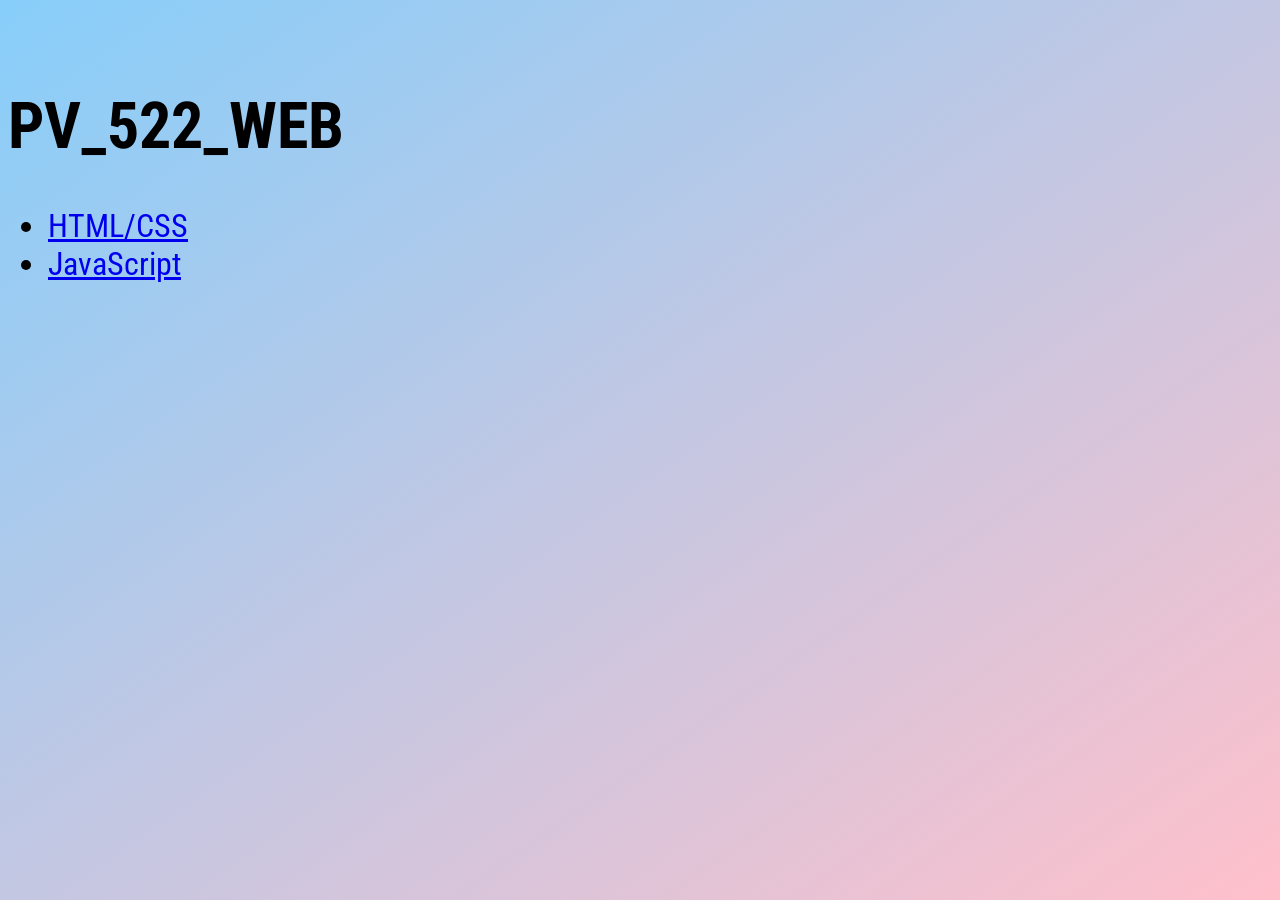
<file: index.html>
﻿﻿
<!DOCTYPE html>

<html lang="en" xmlns="http://www.w3.org/1999/xhtml">
<head>
	<meta charset="utf-8" />
	<link rel="stylesheet" href="index.css">
	<title>PV_522_WEB</title>
</head>
<body>
	<h1>PV_522_WEB</h1>
	<ul>
		<li><a href="HTML/index.html">HTML/CSS</a></li>
		<li><a href="JavaScript/index.html">JavaScript</a></li>
	</ul>
</body>
</html>
</file>
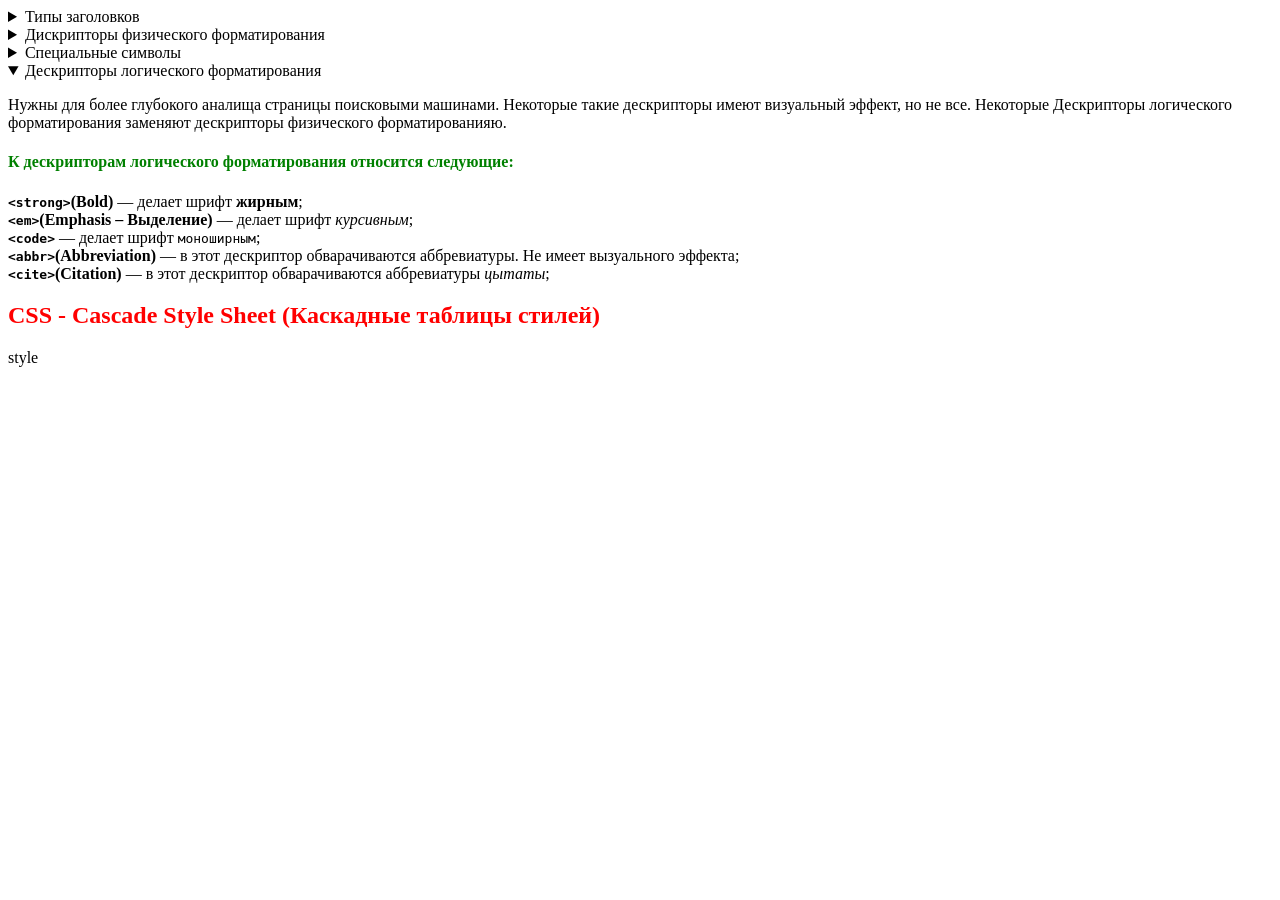
<file: 01-intro/index.html>
﻿<!DOCTYPE html>

<html lang="en" xmlns="http://www.w3.org/1999/xhtml">
<head>
	<meta charset="utf-8" >
	<title>HTML Lesson 1</title>
	<link rel="icon" href="BitCoin.png">
	<style>
		h1, h2, h3, h4, h5, h6
		{
			color:red;
			/*font-family:Arial;*/
		}
		h2,h4,h6
		{
			color:green;
		}
	</style>
		
</head>
<body>
	<details>
		<summary>Типы заголовков</summary>
		<h1>Заголовок 1 может быть только 1 на странице</h1>
		<h2>Заголовок 2 остальных заголовков может быть сколько угодно</h2>
		<h3>Заголовок 3</h3>
		<h4>Заголовок 4</h4>
		<h5>Заголовок 5</h5>
		<h6>Заголовок 6</h6>
		<hr>
	</details>

	<details>
		<summary>Дискрипторы физического форматирования</summary>
		<hr>
		<b><code>&#60;p&#62;</code>>(Paragraph)</b> &#8213; этот дескриптор показывает начало и конец абзаца. Просто в документе писать текст НЕ рекомендуется его нежно помещать в tag <code>&#60;p&#62;</code>;<br>
		<b><code>&#60;b&#62;</code>>(Bold)</b>&#8213; этот дескриптор делает текст <b>жирным</b>;<br>
		<b><code>&#60;i&#62;</code>>(Italic)</b>&#8213; этот дескриптор делает текст <i>наклонным</i>;<br>
		<b><code>&#60;u&#62;</code>>(Underline)</b>&#8213; этот дескриптор делает текст <u>подчёркнутым</u>;<br>
		<b><code>&#60;tt&#62;</code>>(Type Type)</b>&#8213; этот дескриптор делает текст <tt>моноширным</tt>; Настоятельно не рекомендуется к использованию<br>
		<b><code>&#60;sup&#62;</code>>(Superscript)</b>&#8213; <sup>Верхний</sup> индекс;<br>
		<b><code>&#60;sub&#62;</code>>(Subscript)</b>&#8213; <sub>Нижний</sub> индекс;<br>
		<b><code>&#60;code&#62;</code>>(Preformatted)</b>&#8213; <pre>		Предформатированный текст 
		в котором сохраняются все отступы и преносы строк.
		Часто используется для отображения программного кода на странице.
		Как правило отображается моноширным шрифтом.
		Аналог RAW-строки в языке <b>C++</b>;</pre><br>
		<hr>

	</details>
	<details>
		<summary>Специальные символы</summary>
		<pre>
			> &#8213; &#38;#62; &#8213; &amp;gt; (Greather Then); 
			< &#8213; &#38;#60; &#8213; &amp;lt; (Less Then);
		</pre>
	</details>

	<details open>
		<summary> Дескрипторы логического форматирования </summary>
		<p>
			Нужны для более глубокого аналища страницы поисковыми машинами.
			Некоторые такие дескрипторы имеют визуальный эффект, но не все.
			Некоторые Дескрипторы логического форматирования заменяют дескрипторы
			физического форматированияю.
		</p>
		<h4>К дескрипторам логического форматирования относится следующие: </h4>
		<strong><code>&#60;strong&#62;</code>(Bold)</strong> &#8213; делает шрифт <strong> жирным</strong>;<br>
		<strong><code>&#60;em&#62;</code>(Emphasis &#8211; Выделение)</strong> &#8213; делает шрифт <em>курсивным</em>;<br>
		<strong><code>&#60;code&#62;</code></strong> &#8213; делает шрифт <code>моноширным</code>;<br>
		<strong><code>&#60;abbr&#62;</code>(Abbreviation)</strong> &#8213; в этот дескриптор обварачиваются аббревиатуры. Не имеет вызуального эффекта;<br>
		<strong><code>&#60;cite&#62;</code>(Citation)</strong> &#8213; в этот дескриптор обварачиваются аббревиатуры <cite>цытаты</cite>;<br>
	</details>

	<h2 style="color:red;">CSS - Cascade Style Sheet (Каскадные таблицы стилей) </h2>
	style
</body>
</html>
</file>
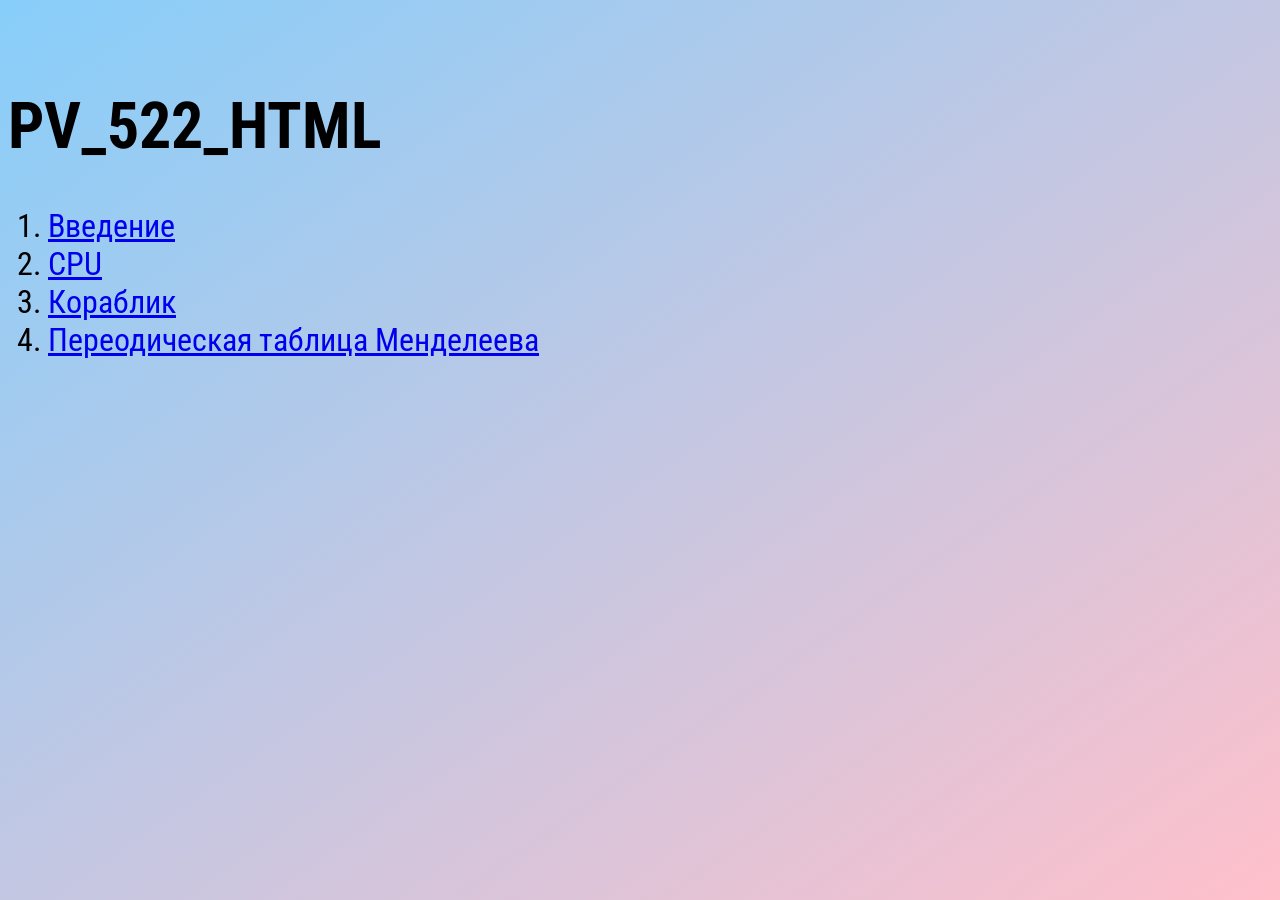
<file: HTML/index.html>
﻿﻿
<!DOCTYPE html>

<html lang="en" xmlns="http://www.w3.org/1999/xhtml">
<head>
    <meta charset="utf-8" />
    <title>PV_522_HTML</title>
    <link rel="stylesheet" href="index.css">
</head>
<body>
    <h1>PV_522_HTML</h1>
    <ol>
        <li><a href="01-Intro/index.html">Введение</a></li>
        <li><a href="02-CPU/cpu.html">CPU</a></li>
        <li><a href="03-Korablic/Koraablic.html">Кораблик</a></li>
        <li><a href="04-Periodic_table/Periodic_table.html">Переодическая таблица Менделеева</a></li>
        
    </ol>
</body>
</html>
</file>
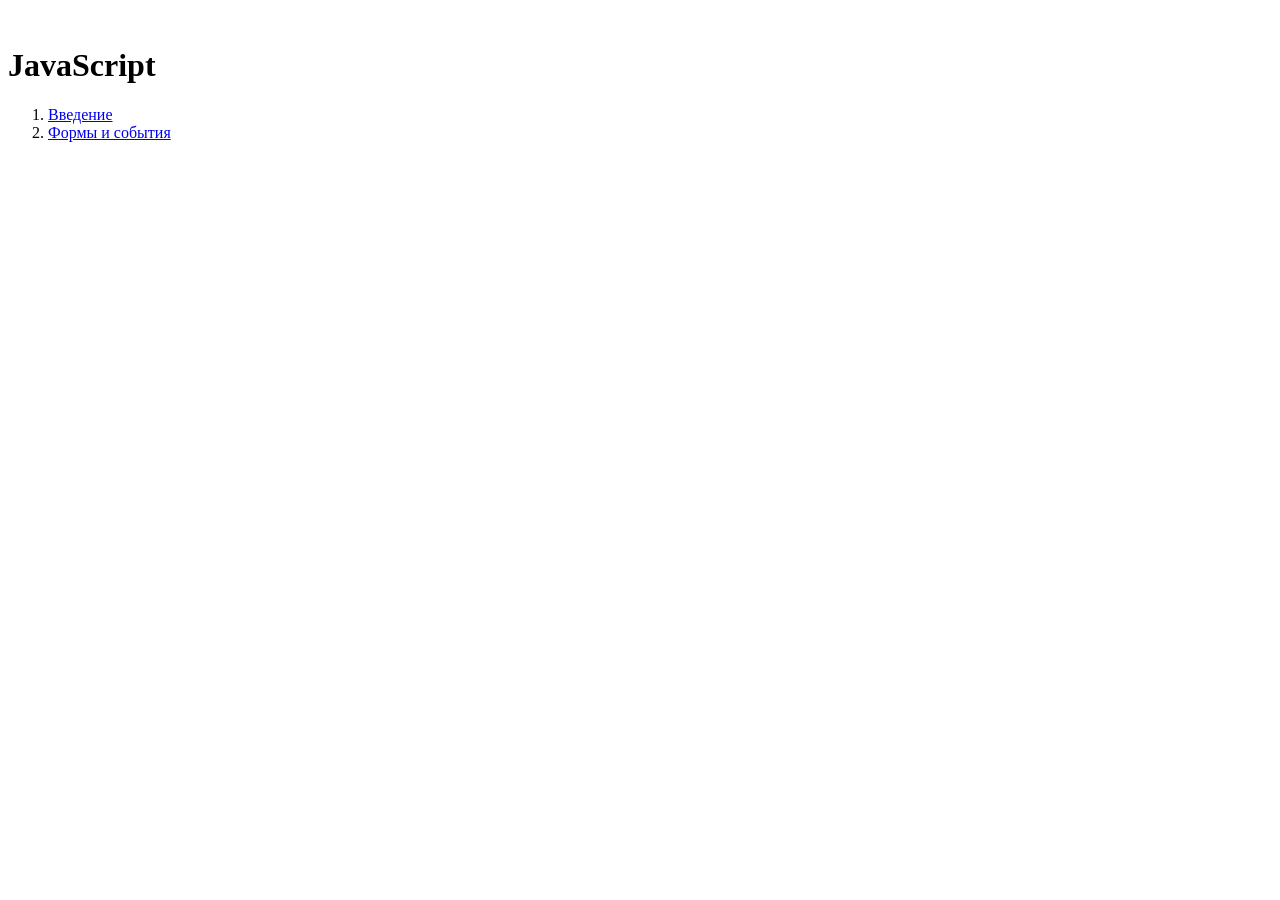
<file: JavaScript/index.html>
﻿﻿
<!DOCTYPE html>

<html lang="en" xmlns="http://www.w3.org/1999/xhtml">
<head>
    <meta charset="utf-8" />
    <title>JavaScript</title>
</head>
<body>
    <h1>JavaScript</h1>
    <ol>
        <li><a href="intro.html">Введение</a></li>
        <li><a href="events.html">Формы и события</a></li>
    </ol>
</body>
</html>
</file>
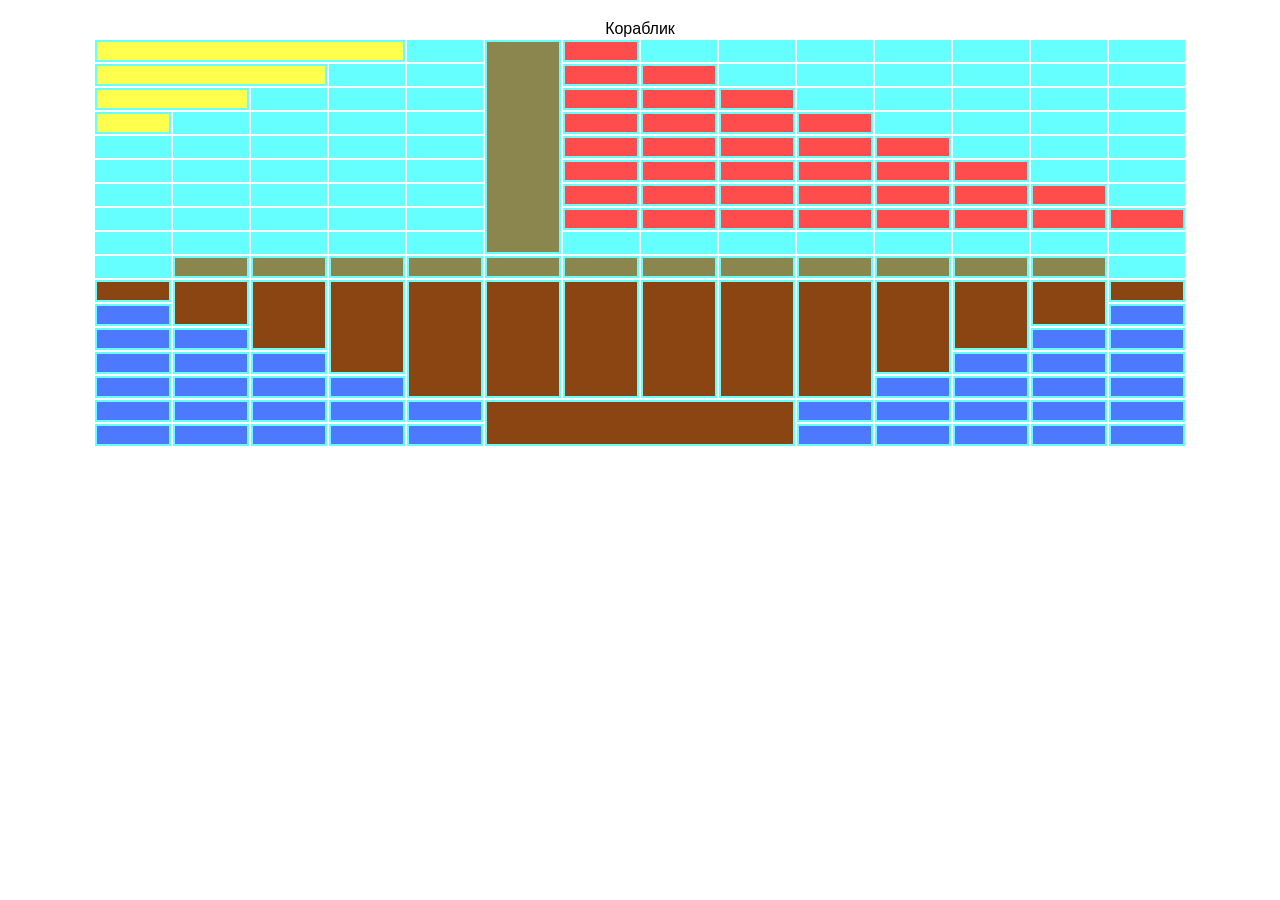
<file: Koraablic.html>
﻿<!DOCTYPE html>
<html lang="ru">
<head>
	<meta charset="UTF-8">
	<meta name="viewport" content="width=device-width, initial-scale=1.0">
	<title>Кораблик</title>
	

	<style>
		table {
			/*border-collapse: collapse;*/
			font-family: Arial, sans-serif;
			margin: 20px auto;
		}

		.ship {
			/*border: 5px solid #000;*/
		}

			.ship td {
				width: 70px;
				height: 16px;
				text-align: center;
				font-weight: bold;
				border: 2px solid #66ffff;
			}

		/* Цвета */
		.red 
		{
			background-color: #ff4d4d;
		}


		.blue 
		{
			background-color: #4d79ff;
		}

		.yellow 
		{
			background-color: #ffff4d;
		}

		.hakki 
		{
			background-color: #8B864E;
		}

		.cyan 
		{
			background-color: #66ffff;
		}

		.brown 
		{
			background-color: #8B4513;
		}
	</style>
</head>
<body>
	
	<table class="ship">
		<caption>Кораблик </caption>
		<!-- Строка 1 -->
		<tr>
			<td class="yellow" colspan="4"></td>
			<td class="cyan"></td>
			<td class="hakki" rowspan="9"></td>
			<td class="red"></td>
			<td class="cyan"></td>
			<td class="cyan"></td>
			<td class="cyan"></td>
			<td class="cyan"></td>
			<td class="cyan"></td>
			<td class="cyan"></td>
			<td class="cyan"></td>

		</tr>
		<!-- Строка 2 -->
		<tr>
			<td class="yellow" colspan="3"></td>
			<td class="cyan"></td>
			<td class="cyan"></td>
			<td class="red"></td>
			<td class="red"></td>
			<td class="cyan"></td>
			<td class="cyan"></td>
			<td class="cyan"></td>
			<td class="cyan"></td>
			<td class="cyan"></td>
			<td class="cyan"></td>
		</tr>
		<!-- Строка 3 -->
		<tr>
			<td class="yellow" colspan="2"></td>
			<td class="cyan"></td>
			<td class="cyan"></td>
			<td class="cyan"></td>
			<td class="red"></td>
			<td class="red"></td>
			<td class="red"></td>
			<td class="cyan"></td>
			<td class="cyan"></td>
			<td class="cyan"></td>
			<td class="cyan"></td>
			<td class="cyan"></td>



		</tr>
		<!-- Строка 4 -->
		<tr>
			<td class="yellow"></td>
			<td class="cyan"></td>
			<td class="cyan"></td>
			<td class="cyan"></td>
			<td class="cyan"></td>
			<td class="red"></td>
			<td class="red"></td>
			<td class="red"></td>
			<td class="red"></td>
			<td class="cyan"></td>
			<td class="cyan"></td>
			<td class="cyan"></td>
			<td class="cyan"></td>


		</tr>
		<!-- Строка 5 -->
		<tr>
			<td class="cyan"></td>
			<td class="cyan"></td>
			<td class="cyan"></td>
			<td class="cyan"></td>
			<td class="cyan"></td>
			<td class="red"></td>
			<td class="red"></td>
			<td class="red"></td>
			<td class="red"></td>
			<td class="red"></td>
			<td class="cyan"></td>
			<td class="cyan"></td>
			<td class="cyan"></td>



		</tr>
		<!-- Строка 6 -->
		<tr>
			<td class="cyan"></td>
			<td class="cyan"></td>
			<td class="cyan"></td>
			<td class="cyan"></td>
			<td class="cyan"></td>
			<td class="red"></td>
			<td class="red"></td>
			<td class="red"></td>
			<td class="red"></td>
			<td class="red"></td>
			<td class="red"></td>
			<td class="cyan"></td>
			<td class="cyan"></td>


		</tr>
		<!-- Строка 7 -->
		<tr>
			<td class="cyan"></td>
			<td class="cyan"></td>
			<td class="cyan"></td>
			<td class="cyan"></td>
			<td class="cyan"></td>
			<td class="red"></td>
			<td class="red"></td>
			<td class="red"></td>
			<td class="red"></td>
			<td class="red"></td>
			<td class="red"></td>
			<td class="red"></td>
			<td class="cyan"></td>

		</tr>
		<!-- Строка 8 -->
		<tr>
			<td class="cyan"></td>
			<td class="cyan"></td>
			<td class="cyan"></td>
			<td class="cyan"></td>
			<td class="cyan"></td>
			<td class="red"></td>
			<td class="red"></td>
			<td class="red"></td>
			<td class="red"></td>
			<td class="red"></td>
			<td class="red"></td>
			<td class="red"></td>
			<td class="red"></td>
		</tr>
		<!-- Строка 9 -->
		<tr>
			<td class="cyan"></td>
			<td class="cyan"></td>
			<td class="cyan"></td>
			<td class="cyan"></td>
			<td class="cyan"></td>
			<td class="cyan"></td>
			<td class="cyan"></td>
			<td class="cyan"></td>
			<td class="cyan"></td>
			<td class="cyan"></td>
			<td class="cyan"></td>
			<td class="cyan"></td>
			<td class="cyan"></td>

		</tr>
		<!-- Строка 10 -->
		<tr>
			<td class="cyan"></td>
			<td class="hakki"></td>
			<td class="hakki"></td>
			<td class="hakki"></td>
			<td class="hakki"></td>
			<td class="hakki"></td>
			<td class="hakki"></td>
			<td class="hakki"></td>
			<td class="hakki"></td>
			<td class="hakki"></td>
			<td class="hakki"></td>
			<td class="hakki"></td>
			<td class="hakki"></td>
			<td class="cyan"></td>
		</tr>
		<!-- Строка 11 -->
		<tr>
			<td class="brown"></td>
			<td class="brown" rowspan="2"></td>
			<td class="brown" rowspan="3"></td>
			<td class="brown" rowspan="4"></td>
			<td class="brown" rowspan="5"></td>
			<td class="brown" rowspan="5"></td>
			<td class="brown" rowspan="5"></td>
			<td class="brown" rowspan="5"></td>
			<td class="brown" rowspan="5"></td>
			<td class="brown" rowspan="5"></td>
			<td class="brown" rowspan="4"></td>
			<td class="brown" rowspan="3"></td>
			<td class="brown" rowspan="2"></td>
			<td class="brown"></td>
		</tr>
		<!-- Строка 12 -->
		<tr>
			<td class="blue"></td>
			<td class="blue"></td>

		</tr>
		<!-- Строка 13 -->
		<tr>
			<td class="blue"></td>
			<td class="blue"></td>
			<td class="blue"></td>
			<td class="blue"></td>
		</tr>
		<!-- Строка 14 -->
		<tr>
			<td class="blue"></td>
			<td class="blue"></td>
			<td class="blue"></td>
			<td class="blue"></td>
			<td class="blue"></td>
			<td class="blue"></td>
		</tr>
		<!-- Строка 15 -->
		<tr>
			<td class="blue"></td>
			<td class="blue"></td>
			<td class="blue"></td>
			<td class="blue"></td>
			<td class="blue"></td>
			<td class="blue"></td>
			<td class="blue"></td>
			<td class="blue"></td>
		</tr>
		<!-- Строка 16 -->
		<tr>
			<td class="blue"></td>
			<td class="blue"></td>
			<td class="blue"></td>
			<td class="blue"></td>
			<td class="blue"></td>
			<td class="brown" colspan="4" rowspan="2"></td>
			<td class="blue"></td>
			<td class="blue"></td>
			<td class="blue"></td>
			<td class="blue"></td>
			<td class="blue"></td>
		</tr>
		<!-- Строка 17 -->
		<tr>

			<td class="blue"></td>
			<td class="blue"></td>
			<td class="blue"></td>
			<td class="blue"></td>
			<td class="blue"></td>
			<td class="blue"></td>
			<td class="blue"></td>
			<td class="blue"></td>
			<td class="blue"></td>
			<td class="blue"></td>
		</tr>
	</table>

</body>
</html>
</file>
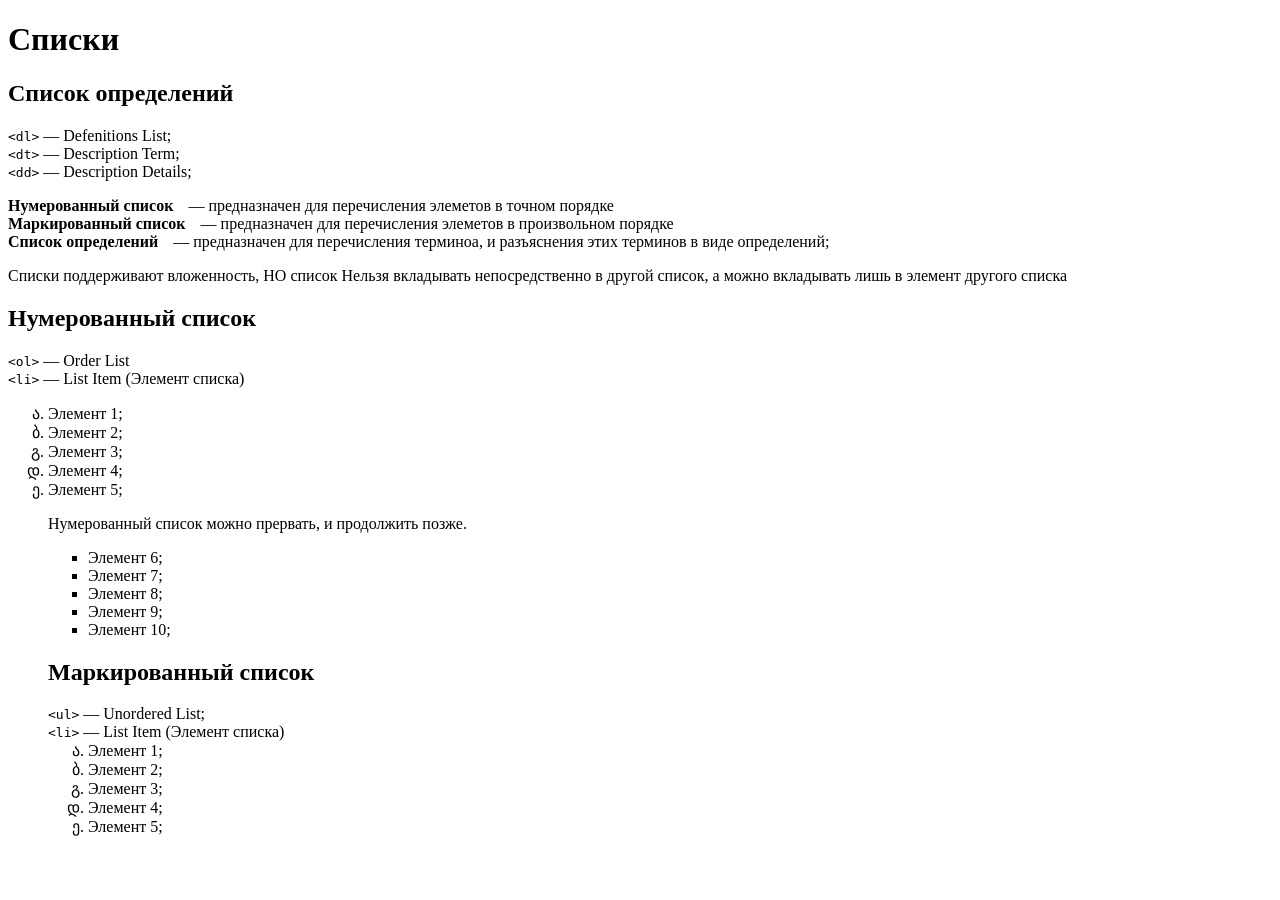
<file: lists.html>
﻿<!DOCTYPE html>

<html lang="en" xmlns="http://www.w3.org/1999/xhtml">
<head>
    <meta charset="utf-8" />
    <title>Списки</title>
    <style>
        ol
        {
            list-style:square;
        }
        ul
        {
            list-style:georgian;
        }
        dt
        {
            font-weight:700;
            float:left;
            clear:left;
            margin-right:15px;
        }
		dd {
			margin-right: 15px;
		}
    </style>
</head>
<body>
    <h1>Списки</h1>
    <h2>Список определений</h2>
    <code>&#60;dl&#62;</code> &#8213; Defenitions List; <br>
    <code>&#60;dt&#62;</code> &#8213; Description Term; <br>
    <code>&#60;dd&#62;</code> &#8213; Description Details; <br>
    <dl>
        <dt>Нумерованный список </dt>  <dd>&#8213; предназначен для перечисления элеметов в точном порядке</dd>
        <dt>Маркированный список </dt> <dd>&#8213; предназначен для перечисления элеметов в произвольном порядке</dd>
        <dt>Список определений </dt> <dd>&#8213; предназначен для перечисления терминоа, и разъяснения этих терминов в виде определений;</dd>
    </dl>
    <p>Списки поддерживают вложенность, НО список Нельзя вкладывать непосредственно в другой список, а можно вкладывать лишь в элемент другого списка</p>

    <h2>Нумерованный список</h2>
    <code>&#60;ol&#62;</code> &#8213; Order List<br>
    <code>&#60;li&#62;</code> &#8213; List Item (Элемент списка)<br>
    <ul>
        <li>Элемент 1;</li>
        <li>Элемент 2;</li>
        <li>Элемент 3;</li>
        <li>Элемент 4;</li>
        <li>Элемент 5;</li>
        <p>Нумерованный список можно прервать, и продолжить позже.</p>
        <ol start="11">
            <li>Элемент 6;</li>
            <li>Элемент 7;</li>
            <li>Элемент 8;</li>
            <li>Элемент 9;</li>
            <li>Элемент 10;</li>
        </ol>

        <h2>Маркированный список</h2>
        <code>&#60;ul&#62;</code> &#8213; Unordered List;
        <br>
        <code>&#60;li&#62;</code> &#8213; List Item (Элемент списка)
        <br>
        <ul>
            <li>Элемент 1;</li>
            <li>Элемент 2;</li>
            <li>Элемент 3;</li>
            <li>Элемент 4;</li>
            <li>Элемент 5;</li>
        </ul>
</body>
</html>
</file>
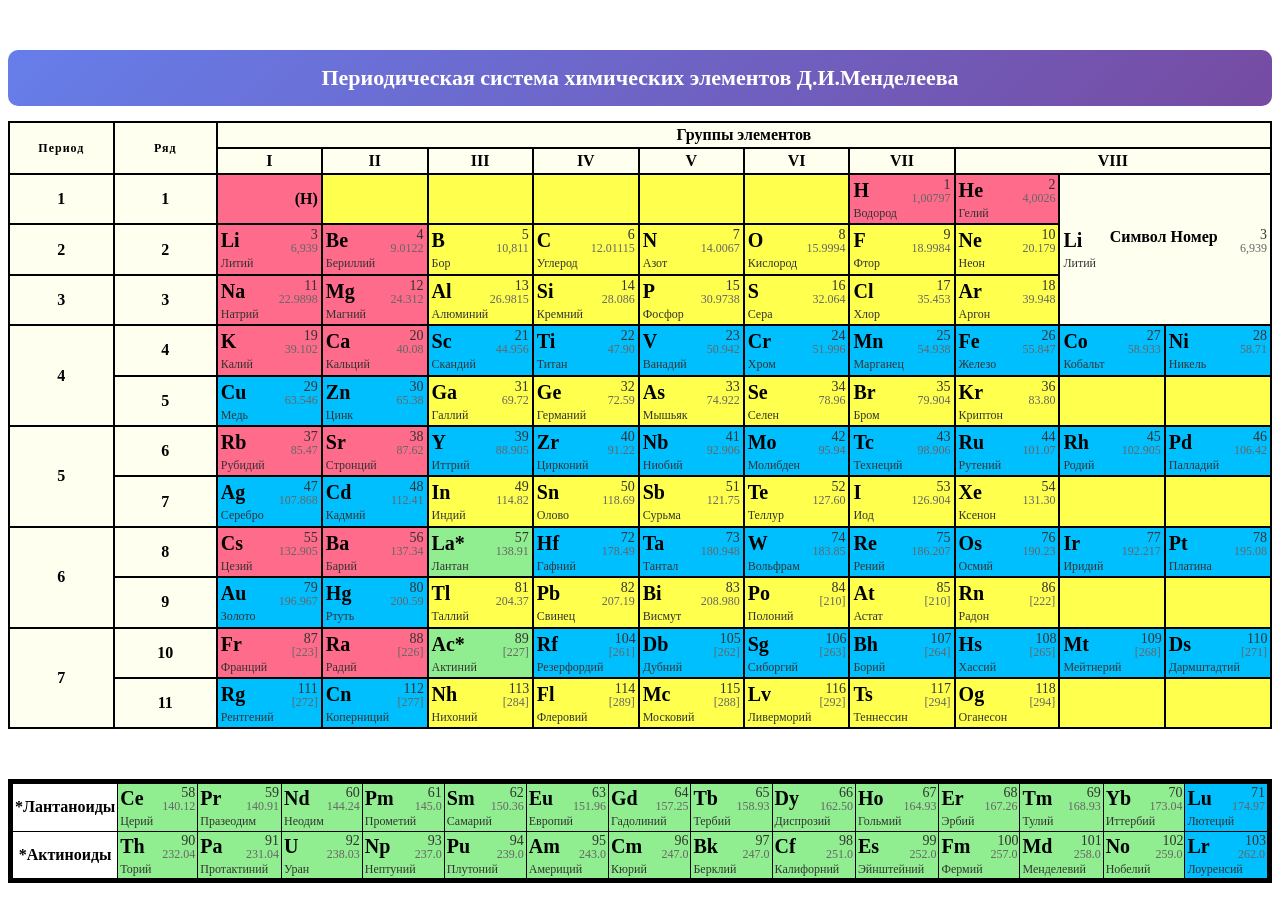
<file: 04-Periodic_table/Periodic_table.html>
﻿<!DOCTYPE html>

<html lang="en" xmlns="http://www.w3.org/1999/xhtml">
<head>
	<meta charset="utf-8" />
	<title>Periodic_table</title>
	<link rel="stylesheet" href="Periodic_table.css">
</head>
<body>
	<table class="ship">
		<caption>
			Периодическая система химических
			элементов Д.И.Менделеева
		</caption>
		<!-- Строка 1 -->
		<tr>
			<td class="beige vertical-text" rowspan="2">Период</td>
			<td class="beige vertical-text" rowspan="2">Ряд</td>
			<td class="beige" colspan="10">Группы элементов</td>
		</tr>
		<!-- Строка 2 -->
		<tr>
			<td class="beige">I</td>
			<td class="beige">II</td>
			<td class="beige">III</td>
			<td class="beige">IV</td>
			<td class="beige">V</td>
			<td class="beige">VI</td>
			<td class="beige">VII</td>
			<td class="beige" colspan="3">VIII</td>
		</tr>
		<!-- Строка 3 -->
		<tr>
			<td class="beige">1</td>
			<td class="beige">1</td>
			<td class="pink" style="text-align:right;>
				<span class="el-symbol">(H)</span>
			</td>
			<td class="yellow"></td>
			<td class="yellow"></td>
			<td class="yellow"></td>
			<td class="yellow"></td>
			<td class="yellow"></td>
			<td class="pink element">
				<span class="el-symbol">H</span>       <!-- Символ -->
				<span class="el-number">1</span>      <!-- Номер -->
				<span class="el-mass">1,00797</span>
				<span class="el-name">Водород</span>
			</td>
			<td class="pink element">
				<span class="el-symbol">He</span>       <!-- Символ -->
				<span class="el-number">2</span>      <!-- Номер -->
				<span class="el-mass">4,0026</span>
				<span class="el-name">Гелий</span>
			</td>
			<td class="beige" colspan="2" rowspan="3">
				<span class="el-symbol">Li</span>        Символ 
				<span class="el-number">3</span>       Номер 
				<span class="el-mass">6,939</span>
				<span class="el-name">Литий</span>
			</td>

		</tr>
		<!-- Строка 4 -->
		<tr>
			<td class="beige">2</td>
			<td class="beige">2</td>
			<td class="pink">
				<span class="el-symbol">Li</span>       <!-- Символ -->
				<span class="el-number">3</span>      <!-- Номер -->
				<span class="el-mass">6,939</span>
				<span class="el-name">Литий</span>
			</td>
			<td class="pink">
				<span class="el-symbol">Be</span>       <!-- Символ -->
				<span class="el-number">4</span>      <!-- Номер -->
				<span class="el-mass">9.0122</span>
				<span class="el-name">Бериллий</span>
			</td>
			<td class="yellow">
				<span class="el-symbol">B</span>       <!-- Символ -->
				<span class="el-number">5</span>      <!-- Номер -->
				<span class="el-mass">10,811</span>
				<span class="el-name">Бор</span>
			</td>
			<td class="yellow">
				<span class="el-symbol">C</span>       <!-- Символ -->
				<span class="el-number">6</span>      <!-- Номер -->
				<span class="el-mass">12.01115</span>
				<span class="el-name">Углерод</span>
			</td>
			<td class="yellow">
				<span class="el-symbol">N</span>       <!-- Символ -->
				<span class="el-number">7</span>      <!-- Номер -->
				<span class="el-mass">14.0067</span>
				<span class="el-name">Азот</span>
			</td>
			<td class="yellow">
				<span class="el-symbol">O</span>       <!-- Символ -->
				<span class="el-number">8</span>      <!-- Номер -->
				<span class="el-mass">15.9994</span>
				<span class="el-name">Кислород</span>
			</td>
			<td class="yellow">
				<span class="el-symbol">F</span>       <!-- Символ -->
				<span class="el-number">9</span>      <!-- Номер -->
				<span class="el-mass">18.9984</span>
				<span class="el-name">Фтор</span>
			</td>
			<td class="yellow">
				<span class="el-symbol">Ne</span>       <!-- Символ -->
				<span class="el-number">10</span>      <!-- Номер -->
				<span class="el-mass">20.179</span>
				<span class="el-name">Неон</span>
			</td>

		</tr>
		<!-- Строка 5 -->
		<tr>
			<td class="beige">3</td>
			<td class="beige">3</td>
			<td class="pink element">
				<span class="el-symbol">Na</span>
				<span class="el-number">11</span>
				<span class="el-mass">22.9898</span>
				<span class="el-name">Натрий</span>
			</td>
			<td class="pink element">
				<span class="el-symbol">Mg</span>
				<span class="el-number">12</span>
				<span class="el-mass">24.312</span>
				<span class="el-name">Магний</span>
			</td>
			<td class="yellow element">
				<span class="el-symbol">Al</span>
				<span class="el-number">13</span>
				<span class="el-mass">26.9815</span>
				<span class="el-name">Алюминий</span>
			</td>
			<td class="yellow element">
				<span class="el-symbol">Si</span>
				<span class="el-number">14</span>
				<span class="el-mass">28.086</span>
				<span class="el-name">Кремний</span>
			</td>
			<td class="yellow element">
				<span class="el-symbol">P</span>
				<span class="el-number">15</span>
				<span class="el-mass">30.9738</span>
				<span class="el-name">Фосфор</span>
			</td>
			<td class="yellow element">
				<span class="el-symbol">S</span>
				<span class="el-number">16</span>
				<span class="el-mass">32.064</span>
				<span class="el-name">Сера</span>
			</td>
			<td class="yellow element">
				<span class="el-symbol">Cl</span>
				<span class="el-number">17</span>
				<span class="el-mass">35.453</span>
				<span class="el-name">Хлор</span>
			</td>
			<td class="yellow element">
				<span class="el-symbol">Ar</span>
				<span class="el-number">18</span>
				<span class="el-mass">39.948</span>
				<span class="el-name">Аргон</span>
			</td>
		</tr>
		<!-- Строка 6 -->
		<tr>
			<td class="beige" rowspan="2">4</td>
			<td class="beige">4</td>
			<td class="pink element">
				<span class="el-symbol">K</span>
				<span class="el-number">19</span>
				<span class="el-mass">39.102</span>
				<span class="el-name">Калий</span>
			</td>
			<td class="pink element">
				<span class="el-symbol">Ca</span>
				<span class="el-number">20</span>
				<span class="el-mass">40.08</span>
				<span class="el-name">Кальций</span>
			</td>
			<td class="blue element">
				<span class="el-symbol">Sc</span>
				<span class="el-number">21</span>
				<span class="el-mass">44.956</span>
				<span class="el-name">Скандий</span>
			</td>
			<td class="blue element">
				<span class="el-symbol">Ti</span>
				<span class="el-number">22</span>
				<span class="el-mass">47.90</span>
				<span class="el-name">Титан</span>
			</td>
			<td class="blue element">
				<span class="el-symbol">V</span>
				<span class="el-number">23</span>
				<span class="el-mass">50.942</span>
				<span class="el-name">Ванадий</span>
			</td>
			<td class="blue element">
				<span class="el-symbol">Cr</span>
				<span class="el-number">24</span>
				<span class="el-mass">51.996</span>
				<span class="el-name">Хром</span>
			</td>
			<td class="blue element">
				<span class="el-symbol">Mn</span>
				<span class="el-number">25</span>
				<span class="el-mass">54.938</span>
				<span class="el-name">Марганец</span>
			</td>
			<td class="blue element">
				<span class="el-symbol">Fe</span>
				<span class="el-number">26</span>
				<span class="el-mass">55.847</span>
				<span class="el-name">Железо</span>
			</td>
			<td class="blue element">
				<span class="el-symbol">Co</span>
				<span class="el-number">27</span>
				<span class="el-mass">58.933</span>
				<span class="el-name">Кобальт</span>
			</td>
			<td class="blue element">
				<span class="el-symbol">Ni</span>
				<span class="el-number">28</span>
				<span class="el-mass">58.71</span>
				<span class="el-name">Никель</span>
			</td>
		</tr>
		<!-- Строка 7 -->
		<tr>
			<td class="beige">5</td>
			<td class="blue element">
				<span class="el-symbol">Cu</span>
				<span class="el-number">29</span>
				<span class="el-mass">63.546</span>
				<span class="el-name">Медь</span>
			</td>
			<td class="blue element">
				<span class="el-symbol">Zn</span>
				<span class="el-number">30</span>
				<span class="el-mass">65.38</span>
				<span class="el-name">Цинк</span>
			</td>
			<td class="yellow element">
				<span class="el-symbol">Ga</span>
				<span class="el-number">31</span>
				<span class="el-mass">69.72</span>
				<span class="el-name">Галлий</span>
			</td>
			<td class="yellow element">
				<span class="el-symbol">Ge</span>
				<span class="el-number">32</span>
				<span class="el-mass">72.59</span>
				<span class="el-name">Германий</span>
			</td>
			<td class="yellow element">
				<span class="el-symbol">As</span>
				<span class="el-number">33</span>
				<span class="el-mass">74.922</span>
				<span class="el-name">Мышьяк</span>
			</td>
			<td class="yellow element">
				<span class="el-symbol">Se</span>
				<span class="el-number">34</span>
				<span class="el-mass">78.96</span>
				<span class="el-name">Селен</span>
			</td>
			<td class="yellow element">
				<span class="el-symbol">Br</span>
				<span class="el-number">35</span>
				<span class="el-mass">79.904</span>
				<span class="el-name">Бром</span>
			</td>
			<td class="yellow element">
				<span class="el-symbol">Kr</span>
				<span class="el-number">36</span>
				<span class="el-mass">83.80</span>
				<span class="el-name">Криптон</span>
			</td>
			<td class="yellow"></td>
			<td class="yellow"></td>
		</tr>
		<!-- Строка 8 -->
		<tr>
			<td class="beige" rowspan="2">5</td>
			<td class="beige">6</td>
			<td class="pink element">
				<span class="el-symbol">Rb</span>
				<span class="el-number">37</span>
				<span class="el-mass">85.47</span>
				<span class="el-name">Рубидий</span>
			</td>
			<td class="pink element">
				<span class="el-symbol">Sr</span>
				<span class="el-number">38</span>
				<span class="el-mass">87.62</span>
				<span class="el-name">Стронций</span>
			</td>
			<td class="blue element">
				<span class="el-symbol">Y</span>
				<span class="el-number">39</span>
				<span class="el-mass">88.905</span>
				<span class="el-name">Иттрий</span>
			</td>
			<td class="blue element">
				<span class="el-symbol">Zr</span>
				<span class="el-number">40</span>
				<span class="el-mass">91.22</span>
				<span class="el-name">Цирконий</span>
			</td>
			<td class="blue element">
				<span class="el-symbol">Nb</span>
				<span class="el-number">41</span>
				<span class="el-mass">92.906</span>
				<span class="el-name">Ниобий</span>
			</td>
			<td class="blue element">
				<span class="el-symbol">Mo</span>
				<span class="el-number">42</span>
				<span class="el-mass">95.94</span>
				<span class="el-name">Молибден</span>
			</td>
			<td class="blue element">
				<span class="el-symbol">Tc</span>
				<span class="el-number">43</span>
				<span class="el-mass">98.906</span>
				<span class="el-name">Технеций</span>
			</td>
			<td class="blue element">
				<span class="el-symbol">Ru</span>
				<span class="el-number">44</span>
				<span class="el-mass">101.07</span>
				<span class="el-name">Рутений</span>
			</td>
			<td class="blue element">
				<span class="el-symbol">Rh</span>
				<span class="el-number">45</span>
				<span class="el-mass">102.905</span>
				<span class="el-name">Родий</span>
			</td>
			<td class="blue element">
				<span class="el-symbol">Pd</span>
				<span class="el-number">46</span>
				<span class="el-mass">106.42</span>
				<span class="el-name">Палладий</span>
			</td>
		</tr>
		<!-- Строка 9 -->
		<tr>
			<td class="beige">7</td>
			<td class="blue element">
				<span class="el-symbol">Ag</span>
				<span class="el-number">47</span>
				<span class="el-mass">107.868</span>
				<span class="el-name">Серебро</span>
			</td>
			<td class="blue element">
				<span class="el-symbol">Cd</span>
				<span class="el-number">48</span>
				<span class="el-mass">112.41</span>
				<span class="el-name">Кадмий</span>
			</td>
			<td class="yellow element">
				<span class="el-symbol">In</span>
				<span class="el-number">49</span>
				<span class="el-mass">114.82</span>
				<span class="el-name">Индий</span>
			</td>
			<td class="yellow element">
				<span class="el-symbol">Sn</span>
				<span class="el-number">50</span>
				<span class="el-mass">118.69</span>
				<span class="el-name">Олово</span>
			</td>
			<td class="yellow element">
				<span class="el-symbol">Sb</span>
				<span class="el-number">51</span>
				<span class="el-mass">121.75</span>
				<span class="el-name">Сурьма</span>
			</td>
			<td class="yellow element">
				<span class="el-symbol">Te</span>
				<span class="el-number">52</span>
				<span class="el-mass">127.60</span>
				<span class="el-name">Теллур</span>
			</td>
			<td class="yellow element">
				<span class="el-symbol">I</span>
				<span class="el-number">53</span>
				<span class="el-mass">126.904</span>
				<span class="el-name">Иод</span>
			</td>
			<td class="yellow element">
				<span class="el-symbol">Xe</span>
				<span class="el-number">54</span>
				<span class="el-mass">131.30</span>
				<span class="el-name">Ксенон</span>
			</td>
			<td class="yellow"></td>
			<td class="yellow"></td>
		</tr>
		<!-- Строка 10 -->
		<tr>
			<td class="beige" rowspan="2">6</td>
			<td class="beige">8</td>
			<td class="pink element">
				<span class="el-symbol">Cs</span>
				<span class="el-number">55</span>
				<span class="el-mass">132.905</span>
				<span class="el-name">Цезий</span>
			</td>
			<td class="pink element">
				<span class="el-symbol">Ba</span>
				<span class="el-number">56</span>
				<span class="el-mass">137.34</span>
				<span class="el-name">Барий</span>
			</td>
			<td class="green element">
				<span class="el-symbol">La*</span>
				<span class="el-number">57</span>
				<span class="el-mass">138.91</span>
				<span class="el-name">Лантан</span>
			</td>
			<td class="blue element">
				<span class="el-symbol">Hf</span>
				<span class="el-number">72</span>
				<span class="el-mass">178.49</span>
				<span class="el-name">Гафний</span>
			</td>
			<td class="blue element">
				<span class="el-symbol">Ta</span>
				<span class="el-number">73</span>
				<span class="el-mass">180.948</span>
				<span class="el-name">Тантал</span>
			</td>
			<td class="blue element">
				<span class="el-symbol">W</span>
				<span class="el-number">74</span>
				<span class="el-mass">183.85</span>
				<span class="el-name">Вольфрам</span>
			</td>
			<td class="blue element">
				<span class="el-symbol">Re</span>
				<span class="el-number">75</span>
				<span class="el-mass">186.207</span>
				<span class="el-name">Рений</span>
			</td>
			<td class="blue element">
				<span class="el-symbol">Os</span>
				<span class="el-number">76</span>
				<span class="el-mass">190.23</span>
				<span class="el-name">Осмий</span>
			</td>
			<td class="blue element">
				<span class="el-symbol">Ir</span>
				<span class="el-number">77</span>
				<span class="el-mass">192.217</span>
				<span class="el-name">Иридий</span>
			</td>
			<td class="blue element">
				<span class="el-symbol">Pt</span>
				<span class="el-number">78</span>
				<span class="el-mass">195.08</span>
				<span class="el-name">Платина</span>
			</td>
		</tr>
		<!-- Строка 11 -->
		<tr>
			<td class="beige">9</td>
			<td class="blue element">
				<span class="el-symbol">Au</span>
				<span class="el-number">79</span>
				<span class="el-mass">196.967</span>
				<span class="el-name">Золото</span>
			</td>
			<td class="blue element">
				<span class="el-symbol">Hg</span>
				<span class="el-number">80</span>
				<span class="el-mass">200.59</span>
				<span class="el-name">Ртуть</span>
			</td>
			<td class="yellow element">
				<span class="el-symbol">Tl</span>
				<span class="el-number">81</span>
				<span class="el-mass">204.37</span>
				<span class="el-name">Таллий</span>
			</td>
			<td class="yellow element">
				<span class="el-symbol">Pb</span>
				<span class="el-number">82</span>
				<span class="el-mass">207.19</span>
				<span class="el-name">Свинец</span>
			</td>
			<td class="yellow element">
				<span class="el-symbol">Bi</span>
				<span class="el-number">83</span>
				<span class="el-mass">208.980</span>
				<span class="el-name">Висмут</span>
			</td>
			<td class="yellow element">
				<span class="el-symbol">Po</span>
				<span class="el-number">84</span>
				<span class="el-mass">[210]</span>
				<span class="el-name">Полоний</span>
			</td>
			<td class="yellow element">
				<span class="el-symbol">At</span>
				<span class="el-number">85</span>
				<span class="el-mass">[210]</span>
				<span class="el-name">Астат</span>
			</td>
			<td class="yellow element">
				<span class="el-symbol">Rn</span>
				<span class="el-number">86</span>
				<span class="el-mass">[222]</span>
				<span class="el-name">Радон</span>
			</td>
			<td class="yellow"></td>
			<td class="yellow"></td>
		</tr>
		<!-- Строка 12 -->
		<tr>
			<td class="beige" rowspan="2">7</td>
			<td class="beige">10</td>
			<td class="pink element">
				<span class="el-symbol">Fr</span>
				<span class="el-number">87</span>
				<span class="el-mass">[223]</span>
				<span class="el-name">Франций</span>
			</td>
			<td class="pink element">
				<span class="el-symbol">Ra</span>
				<span class="el-number">88</span>
				<span class="el-mass">[226]</span>
				<span class="el-name">Радий</span>
			</td>
			<td class="green element" >
				<span class="el-symbol">Ac*</span>
				<span class="el-number">89</span>
				<span class="el-mass">[227]</span>
				<span class="el-name">Актиний</span>
			</td>
			<td class="blue element">
				<span class="el-symbol">Rf</span>
				<span class="el-number">104</span>
				<span class="el-mass">[261]</span>
				<span class="el-name">Резерфордий</span>
			</td>
			<td class="blue element">
				<span class="el-symbol">Db</span>
				<span class="el-number">105</span>
				<span class="el-mass">[262]</span>
				<span class="el-name">Дубний</span>
			</td>
			<td class="blue element">
				<span class="el-symbol">Sg</span>
				<span class="el-number">106</span>
				<span class="el-mass">[263]</span>
				<span class="el-name">Сиборгий</span>
			</td>
			<td class="blue element">
				<span class="el-symbol">Bh</span>
				<span class="el-number">107</span>
				<span class="el-mass">[264]</span>
				<span class="el-name">Борий</span>
			</td>
			<td class="blue element">
				<span class="el-symbol">Hs</span>
				<span class="el-number">108</span>
				<span class="el-mass">[265]</span>
				<span class="el-name">Хассий</span>
			</td>
			<td class="blue element">
				<span class="el-symbol">Mt</span>
				<span class="el-number">109</span>
				<span class="el-mass">[268]</span>
				<span class="el-name">Мейтнерий</span>
			</td>
			<td class="blue element">
				<span class="el-symbol">Ds</span>
				<span class="el-number">110</span>
				<span class="el-mass">[271]</span>
				<span class="el-name">Дармштадтий</span>
			</td>
		</tr>
		<!-- Строка 13 -->
		<tr>
			<td class="beige">11</td>
			<td class="blue element">
				<span class="el-symbol">Rg</span>
				<span class="el-number">111</span>
				<span class="el-mass">[272]</span>
				<span class="el-name">Рентгений</span>
			</td>
			<td class="blue element">
				<span class="el-symbol">Cn</span>
				<span class="el-number">112</span>
				<span class="el-mass">[277]</span>
				<span class="el-name">Коперниций</span>
			</td>
			<td class="yellow element">
				<span class="el-symbol">Nh</span>
				<span class="el-number">113</span>
				<span class="el-mass">[284]</span>
				<span class="el-name">Нихоний</span>
			</td>
			<td class="yellow element">
				<span class="el-symbol">Fl</span>
				<span class="el-number">114</span>
				<span class="el-mass">[289]</span>
				<span class="el-name">Флеровий</span>
			</td>
			<td class="yellow element">
				<span class="el-symbol">Mc</span>
				<span class="el-number">115</span>
				<span class="el-mass">[288]</span>
				<span class="el-name">Московий</span>
			</td>
			<td class="yellow element">
				<span class="el-symbol">Lv</span>
				<span class="el-number">116</span>
				<span class="el-mass">[292]</span>
				<span class="el-name">Ливерморий</span>
			</td>
			<td class="yellow element">
				<span class="el-symbol">Ts</span>
				<span class="el-number">117</span>
				<span class="el-mass">[294]</span>
				<span class="el-name">Теннессин</span>
			</td>
			<td class="yellow element">
				<span class="el-symbol">Og</span>
				<span class="el-number">118</span>
				<span class="el-mass">[294]</span>
				<span class="el-name">Оганесон</span>
			</td>
			<td class="yellow"></td>
			<td class="yellow"></td>
		</tr>

	</table>

	<table class="ship2">
		<tr>
			<td class="withe">*Лантаноиды</td>			
			<td class="green element">
				<span class="el-symbol">Ce</span>
				<span class="el-number">58</span>
				<span class="el-mass">140.12</span>
				<span class="el-name">Церий</span>
			</td>
			<td class="green element">
				<span class="el-symbol">Pr</span>
				<span class="el-number">59</span>
				<span class="el-mass">140.91</span>
				<span class="el-name">Празеодим</span>
			</td>
			<td class="green element">
				<span class="el-symbol">Nd</span>
				<span class="el-number">60</span>
				<span class="el-mass">144.24</span>
				<span class="el-name">Неодим</span>
			</td>
			<td class="green element">
				<span class="el-symbol">Pm</span>
				<span class="el-number">61</span>
				<span class="el-mass">145.0</span>
				<span class="el-name">Прометий</span>
			</td>
			<td class="green element">
				<span class="el-symbol">Sm</span>
				<span class="el-number">62</span>
				<span class="el-mass">150.36</span>
				<span class="el-name">Самарий</span>
			</td>
			<td class="green element">
				<span class="el-symbol">Eu</span>
				<span class="el-number">63</span>
				<span class="el-mass">151.96</span>
				<span class="el-name">Европий</span>
			</td>
			<td class="green element">
				<span class="el-symbol">Gd</span>
				<span class="el-number">64</span>
				<span class="el-mass">157.25</span>
				<span class="el-name">Гадолиний</span>
			</td>
			<td class="green element">
				<span class="el-symbol">Tb</span>
				<span class="el-number">65</span>
				<span class="el-mass">158.93</span>
				<span class="el-name">Тербий</span>
			</td>
			<td class="green element">
				<span class="el-symbol">Dy</span>
				<span class="el-number">66</span>
				<span class="el-mass">162.50</span>
				<span class="el-name">Диспрозий</span>
			</td>
			<td class="green element">
				<span class="el-symbol">Ho</span>
				<span class="el-number">67</span>
				<span class="el-mass">164.93</span>
				<span class="el-name">Гольмий</span>
			</td>
			<td class="green element">
				<span class="el-symbol">Er</span>
				<span class="el-number">68</span>
				<span class="el-mass">167.26</span>
				<span class="el-name">Эрбий</span>
			</td>
			<td class="green element">
				<span class="el-symbol">Tm</span>
				<span class="el-number">69</span>
				<span class="el-mass">168.93</span>
				<span class="el-name">Тулий</span>
			</td>
			<td class="green element">
				<span class="el-symbol">Yb</span>
				<span class="el-number">70</span>
				<span class="el-mass">173.04</span>
				<span class="el-name">Иттербий</span>
			</td>
			<td class="blue element">
				<span class="el-symbol">Lu</span>
				<span class="el-number">71</span>
				<span class="el-mass">174.97</span>
				<span class="el-name">Лютеций</span>
			</td>
		</tr>
		<tr>
			<td class="withe">*Aктиноиды </td>		
			<td class="green element">
				<span class="el-symbol">Th</span>
				<span class="el-number">90</span>
				<span class="el-mass">232.04</span>
				<span class="el-name">Торий</span>
			</td>
			<td class="green element">
				<span class="el-symbol">Pa</span>
				<span class="el-number">91</span>
				<span class="el-mass">231.04</span>
				<span class="el-name">Протактиний</span>
			</td>
			<td class="green element">
				<span class="el-symbol">U</span>
				<span class="el-number">92</span>
				<span class="el-mass">238.03</span>
				<span class="el-name">Уран</span>
			</td>
			<td class="green element">
				<span class="el-symbol">Np</span>
				<span class="el-number">93</span>
				<span class="el-mass">237.0</span>
				<span class="el-name">Нептуний</span>
			</td>
			<td class="green element">
				<span class="el-symbol">Pu</span>
				<span class="el-number">94</span>
				<span class="el-mass">239.0</span>
				<span class="el-name">Плутоний</span>
			</td>
			<td class="green element">
				<span class="el-symbol">Am</span>
				<span class="el-number">95</span>
				<span class="el-mass">243.0</span>
				<span class="el-name">Америций</span>
			</td>
			<td class="green element">
				<span class="el-symbol">Cm</span>
				<span class="el-number">96</span>
				<span class="el-mass">247.0</span>
				<span class="el-name">Кюрий</span>
			</td>
			<td class="green element">
				<span class="el-symbol">Bk</span>
				<span class="el-number">97</span>
				<span class="el-mass">247.0</span>
				<span class="el-name">Берклий</span>
			</td>
			<td class="green element">
				<span class="el-symbol">Cf</span>
				<span class="el-number">98</span>
				<span class="el-mass">251.0</span>
				<span class="el-name">Калифорний</span>
			</td>
			<td class="green element">
				<span class="el-symbol">Es</span>
				<span class="el-number">99</span>
				<span class="el-mass">252.0</span>
				<span class="el-name">Эйнштейний</span>
			</td>
			<td class="green element">
				<span class="el-symbol">Fm</span>
				<span class="el-number">100</span>
				<span class="el-mass">257.0</span>
				<span class="el-name">Фермий</span>
			</td>
			<td class="green element">
				<span class="el-symbol">Md</span>
				<span class="el-number">101</span>
				<span class="el-mass">258.0</span>
				<span class="el-name">Менделевий</span>
			</td>
			<td class="green element">
				<span class="el-symbol">No</span>
				<span class="el-number">102</span>
				<span class="el-mass">259.0</span>
				<span class="el-name">Нобелий</span>
			</td>
			<td class="blue element">
				<span class="el-symbol">Lr</span>
				<span class="el-number">103</span>
				<span class="el-mass">262.0</span>
				<span class="el-name">Лоуренсий</span>
			</td>
		</tr>
	</table>
</body>
</html>
</file>
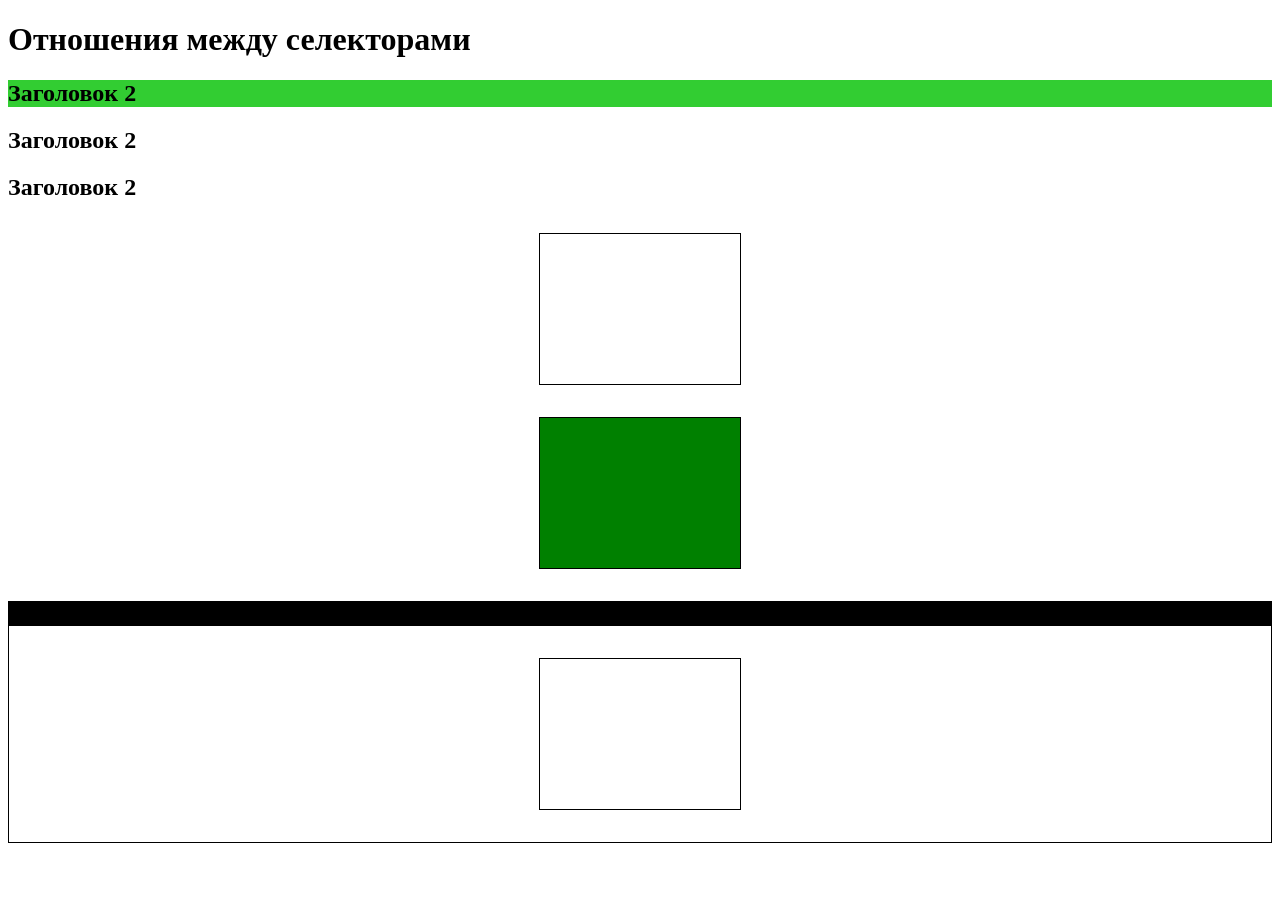
<file: 05-Relations/relations.html>
﻿<!DOCTYPE html>

<html lang="en" xmlns="http://www.w3.org/1999/xhtml">
<head>
    <meta charset="utf-8" />
    <link rel="stylesheet" href="relations.css">
    <title></title>
</head>
<body>
<h1>Отношения между селекторами</h1>
    <h2>Заголовок 2</h2>
    <div class="block">
        <h2>Заголовок 2</h2>
        <div>
            <h2>Заголовок 2</h2>
        </div>
    </div>
    <div class="frame"></div>
    <div class="next"></div>
	<div class="combinator">
		<div class="labuda"></div>
		<div class="next"></div>
	</div>
</body>
</html>
</file>
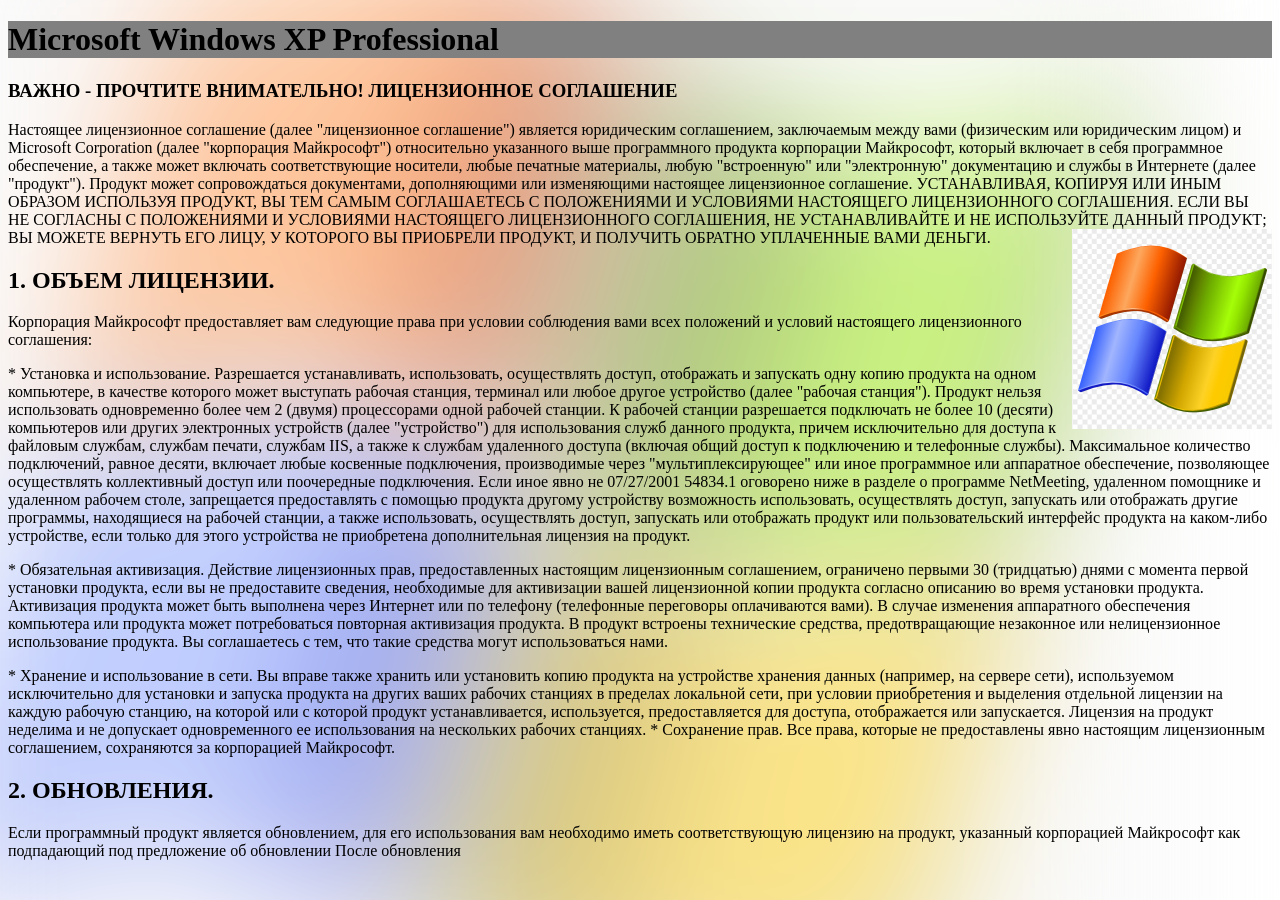
<file: 06-Positioning/positioning.html>
﻿<!DOCTYPE html>

<html lang="en" xmlns="http://www.w3.org/1999/xhtml">
<head>
	<meta charset="utf-8" />
	<link rel="stylesheet" href="positioning.css">
	<title></title>
</head>
<body>
	<h1>
		Microsoft Windows XP Professional
	</h1>
	<h3>
		ВАЖНО - ПРОЧТИТЕ ВНИМАТЕЛЬНО!
		ЛИЦЕНЗИОННОЕ СОГЛАШЕНИЕ
	</h3>
	<p>
		Настоящее лицензионное соглашение (далее
		"лицензионное соглашение") является юридическим
		соглашением, заключаемым между вами (физическим
		или юридическим лицом) и Microsoft Corporation
		(далее "корпорация Майкрософт") относительно
		указанного выше программного продукта корпорации
		Майкрософт, который включает в себя программное
		обеспечение, а также может включать
		соответствующие носители, любые печатные
		материалы, любую "встроенную" или "электронную"
		документацию и службы в Интернете (далее
		"продукт"). Продукт может сопровождаться
		документами, дополняющими или изменяющими
		настоящее лицензионное соглашение.
		УСТАНАВЛИВАЯ, КОПИРУЯ ИЛИ ИНЫМ ОБРАЗОМ
		ИСПОЛЬЗУЯ ПРОДУКТ, ВЫ ТЕМ САМЫМ СОГЛАШАЕТЕСЬ
		С ПОЛОЖЕНИЯМИ И УСЛОВИЯМИ НАСТОЯЩЕГО
		ЛИЦЕНЗИОННОГО СОГЛАШЕНИЯ. ЕСЛИ ВЫ НЕ
		СОГЛАСНЫ С ПОЛОЖЕНИЯМИ И УСЛОВИЯМИ
		НАСТОЯЩЕГО ЛИЦЕНЗИОННОГО СОГЛАШЕНИЯ, НЕ
		УСТАНАВЛИВАЙТЕ И НЕ ИСПОЛЬЗУЙТЕ ДАННЫЙ
		ПРОДУКТ; ВЫ МОЖЕТЕ ВЕРНУТЬ ЕГО ЛИЦУ, У
		КОТОРОГО ВЫ ПРИОБРЕЛИ ПРОДУКТ, И ПОЛУЧИТЬ
		ОБРАТНО УПЛАЧЕННЫЕ ВАМИ ДЕНЬГИ.
		<img src="windows-xp-logo.png" class=" picture">
		<img src="windows-xp-logo.png" class=" logo">
	</p>
	<h2>1. ОБЪЕМ ЛИЦЕНЗИИ.</h2>

	<p>
		Корпорация Майкрософт предоставляет вам следующие
		права при условии соблюдения вами всех положений и
		условий настоящего лицензионного соглашения:
	</p>
	<p>
		* Установка и использование.
		Разрешается устанавливать, использовать,
		осуществлять доступ, отображать и запускать одну
		копию продукта на одном компьютере, в качестве
		которого может выступать рабочая станция, терминал
		или любое другое устройство (далее "рабочая
		станция"). Продукт нельзя использовать
		одновременно более чем 2 (двумя) процессорами
		одной рабочей станции. К рабочей станции
		разрешается подключать не более 10 (десяти)
		компьютеров или других электронных устройств
		(далее "устройство") для использования служб
		данного продукта, причем исключительно для доступа
		к файловым службам, службам печати, службам IIS, а
		также к службам удаленного доступа (включая общий
		доступ к подключению и телефонные службы).
		Максимальное количество подключений, равное
		десяти, включает любые косвенные подключения,
		производимые через "мультиплексирующее" или иное
		программное или аппаратное обеспечение,
		позволяющее осуществлять коллективный доступ или
		поочередные подключения. Если иное явно не
		07/27/2001 54834.1
		оговорено ниже в разделе о программе NetMeeting,
		удаленном помощнике и удаленном рабочем столе,
		запрещается предоставлять с помощью продукта
		другому устройству возможность использовать,
		осуществлять доступ, запускать или отображать
		другие программы, находящиеся на рабочей станции,
		а также использовать, осуществлять доступ,
		запускать или отображать продукт или
		пользовательский интерфейс продукта на каком-либо
		устройстве, если только для этого устройства не
		приобретена дополнительная лицензия на продукт.
	</p>
	<p>
		* Обязательная активизация.
		Действие лицензионных прав, предоставленных
		настоящим лицензионным соглашением, ограничено
		первыми 30 (тридцатью) днями с момента первой
		установки продукта, если вы не предоставите
		сведения, необходимые для активизации вашей
		лицензионной копии продукта согласно описанию во
		время установки продукта. Активизация продукта
		может быть выполнена через Интернет или по
		телефону (телефонные переговоры оплачиваются
		вами). В случае изменения аппаратного обеспечения
		компьютера или продукта может потребоваться
		повторная активизация продукта. В продукт встроены
		технические средства, предотвращающие незаконное
		или нелицензионное использование продукта. Вы
		соглашаетесь с тем, что такие средства могут
		использоваться нами.
	</p>
	<p>
		* Хранение и использование в сети.
		Вы вправе также хранить или установить копию
		продукта на устройстве хранения данных (например,
		на сервере сети), используемом исключительно для
		установки и запуска продукта на других ваших
		рабочих станциях в пределах локальной сети, при
		условии приобретения и выделения отдельной
		лицензии на каждую рабочую станцию, на которой или
		с которой продукт устанавливается, используется,
		предоставляется для доступа, отображается или
		запускается. Лицензия на продукт неделима и не
		допускает одновременного ее использования на
		нескольких рабочих станциях.
		* Сохранение прав.
		Все права, которые не предоставлены явно настоящим
		лицензионным соглашением, сохраняются за
		корпорацией Майкрософт.
	</p>

	<h2>2. ОБНОВЛЕНИЯ.</h2>
	<p>
		Если программный продукт является обновлением, для
		его использования вам необходимо иметь
		соответствующую лицензию на продукт, указанный
		корпорацией Майкрософт как подпадающий под
		предложение об обновлении После обновления
	</p>
</body>
</html>
</file>
<file: index.css>
﻿@import url('https://fonts.googleapis.com/css2?family=Roboto+Condensed:ital,wght@0,100..900;1,100..900&family=Roboto:ital,wght@0,100..900;1,100..900&display=swap');
body 
{
	font-family: Roboto Condensed;
	font-size: 32px;
	background-image: linear-gradient(to bottom right, lightskyblue, pink);
	background-attachment: fixed;
}
</file>
<file: HTML/index.css>
﻿@import url('https://fonts.googleapis.com/css2?family=Roboto+Condensed:ital,wght@0,100..900;1,100..900&family=Roboto:ital,wght@0,100..900;1,100..900&display=swap');
body 
{
	font-family: Roboto Condensed;
	font-size: 32px;
	background-image: linear-gradient(to bottom right, lightskyblue, pink);
	background-attachment: fixed;
}
</file>
<file: 04-Periodic_table/Periodic_table.css>
﻿table.ship {
	/*border: solid 5px; /* внешняя рамка таблицы */
	border-collapse: collapse; /* убираем двойные границы */
	margin: 50px auto; /* центрируем таблицу */
}
	.ship td {
		width: 100px;
		height: 10px; /* Увеличиваем высоту для элементов */
		text-align: center;
		font-weight: bold;
		border: 2px solid #000;
		padding: 3px;
		vertical-align: middle;
	}
		.ship td:empty {
			height: 30px;
		}
table.ship2 {
	border: solid 5px; /* внешняя рамка таблицы */
	border-collapse: collapse; /* убираем двойные границы */
	margin: 30px auto; /* центрируем таблицу */
}

.ship2 {
	border: 2px solid #000;
}

	.ship2 td {
		width: 80px;
		height: 10px;
		text-align: center;
		font-weight: bold;
		border: 1px solid #000;
		border-collapse: collapse;
		padding: 2px;
	}
caption:hover {
	box-shadow: 0 8px 25px rgba(102, 126, 234, 0.6); /* ← цветная тень */
	transform: scale(1.02); /*эффект увеличения*/
}

caption {
	background: linear-gradient(135deg, #667eea 0%, #764ba2 100%); /*Создаёт градиентный фон*/
	color: white; /*цвет текста*/

	caption-side: top; /*Расположение подписи над таблицей*/
	margin-bottom: 15px; /*Отступ снизу от подписи до таблиц*/
	border-radius: 10px; /*Закругление углов*/
	font-weight: bold; /*Жирное начертание текста*/
	font-size: 22px; /*Размер шрифта*/
	padding: 15px 30px; /*Внутренние отступы*/
	transition: 0.3s ease; /* ← плавность анимации */
}
.vertical-text 
{
	
	text-orientation: upright;
	letter-spacing: 1px;
	font-weight: bold;
	font-size: 12px;
	padding: 5px 8px;
	white-space: nowrap;
}
/* Цвета */
.beige {
	background-color: #FFFFF0; /*бежевый*/
}

.pink {
	background-color: #FF6B8A; /*малиновый*/
}

.yellow {
	background-color: #ffff4d; /*желтый*/
}

.blue {
	background-color: #00BFFF; /*Голубой*/
}

.green {
	background-color: #90EE90; /*Зеленый*/
}

/* ====================================================== */
/* СТИЛИ ДЛЯ ЯЧЕЕК С ХИМИЧЕСКИМИ ЭЛЕМЕНТАМИ */
/* ====================================================== */

/* ОБЩИЙ КЛАСС ДЛЯ ВСЕХ ЭЛЕМЕНТОВ */
.element {
	width: 100px;
	height: 10px; /* Делаем ячейку квадратной */
	text-align: center;
	vertical-align: middle;
	padding: 3px;
	font-size: 12px;
}
/* АТОМНЫЙ НОМЕР (маленький, в левом верхнем углу) */
.el-number {
	font-size: 14px;
	font-weight: normal;
	display: inline-block;
	text-align: right;
	color: #333;
	line-height: 1;
	width: 20px;
	float: right; /* ← Прижимаем вправо */
	margin-left: 2px; /* ← Отступ слева */
}
/* ХИМИЧЕСКИЙ СИМВОЛ */
.el-symbol {
	font-size: 20px;
	font-weight: bold;
	display: inline-block;
	line-height: 1.2;
	text-align: left;
	vertical-align: top;
	float: left;
	
}
/* НАЗВАНИЕ ЭЛЕМЕНТА (мелкое, снизу) */
.el-name {
	font-size: 12px;
	font-weight: normal;
	display: block;
	text-align: left;
	color: #333;
	line-height: 1.2;
	margin-top: 2px; /* ← Отступ сверху */
	clear: left; /* ← Очищаем только левый float */
}

/* АТОМНАЯ МАССА (очень мелкая, справа сверху) */
.el-mass {
	font-size: 12px;
	font-weight: normal;
	display: block;
	text-align: right;
	color: #666;
	line-height: 1;
	clear: right;
	margin-top: -12px; /* Поднимаем вверх */
}
:root {
	--highlight-pink: #FF8AAE;
	--highlight-yellow: #FFE066;
	--highlight-blue: #66D9FF;
	--highlight-green: #A8F0A8;
	--highlight-orange: #FFB84D;
	--highlight-purple: #CC88FF;
	--highlight-cyan: #88FFFF;
}

.pink:hover {
	background-color: var(--highlight-pink) !important;
}

.yellow:hover {
	background-color: var(--highlight-yellow) !important;
}

.blue:hover {
	background-color: var(--highlight-blue) !important;
}

.green:hover {
	background-color: var(--highlight-green) !important;
}

.orange:hover {
	background-color: var(--highlight-orange) !important;
}

.purple:hover {
	background-color: var(--highlight-purple) !important;
}

.cyan:hover {
	background-color: var(--highlight-cyan) !important;
}
</file>
<file: 05-Relations/relations.css>
﻿body
{

}
/*Непосредственная вложенность*/
/*.block > h2
{
background-color: limegreen;
}*/
/*.block h2 
{
	background-color: limegreen;
}*/
body > h2 
{
	background-color: limegreen;
}
.frame
{
border: solid 1px;
width: 200px;
height:150px;
margin: 32px auto;
}
	/*.frame + .next {
		background-color: green;
	}*/
	.frame ~.next {
		background-color: green;
	}
.next 
{
	border: solid 1px;
	width: 200px;
	height: 150px;
	margin: 32px auto;
}

.labuda
{
	border: solid 12px;
}
.next:hover, .next:hover:before
{
	box-shadow: 0px 0px 25px 5px gray;
}
.combinator 
{
	border: solid 1px;
}
	.combinator:hover .labuda 
	{
		box-shadow: 0px 0px 25px 5px red;
	}
</file>
<file: 06-Positioning/positioning.css>
﻿body
{
}
h1
{
	background-color: gray;
}
.logo
{
	position: fixed;
	left: -100px;
	top: -150px;
	width: 100%;
	/*height:400px;*/
	z-index:-1;
	filter:blur(75px) opacity(50%);
}
.picture {
	width: 200px;
	height:200px;
	float:right;
}
</file>
